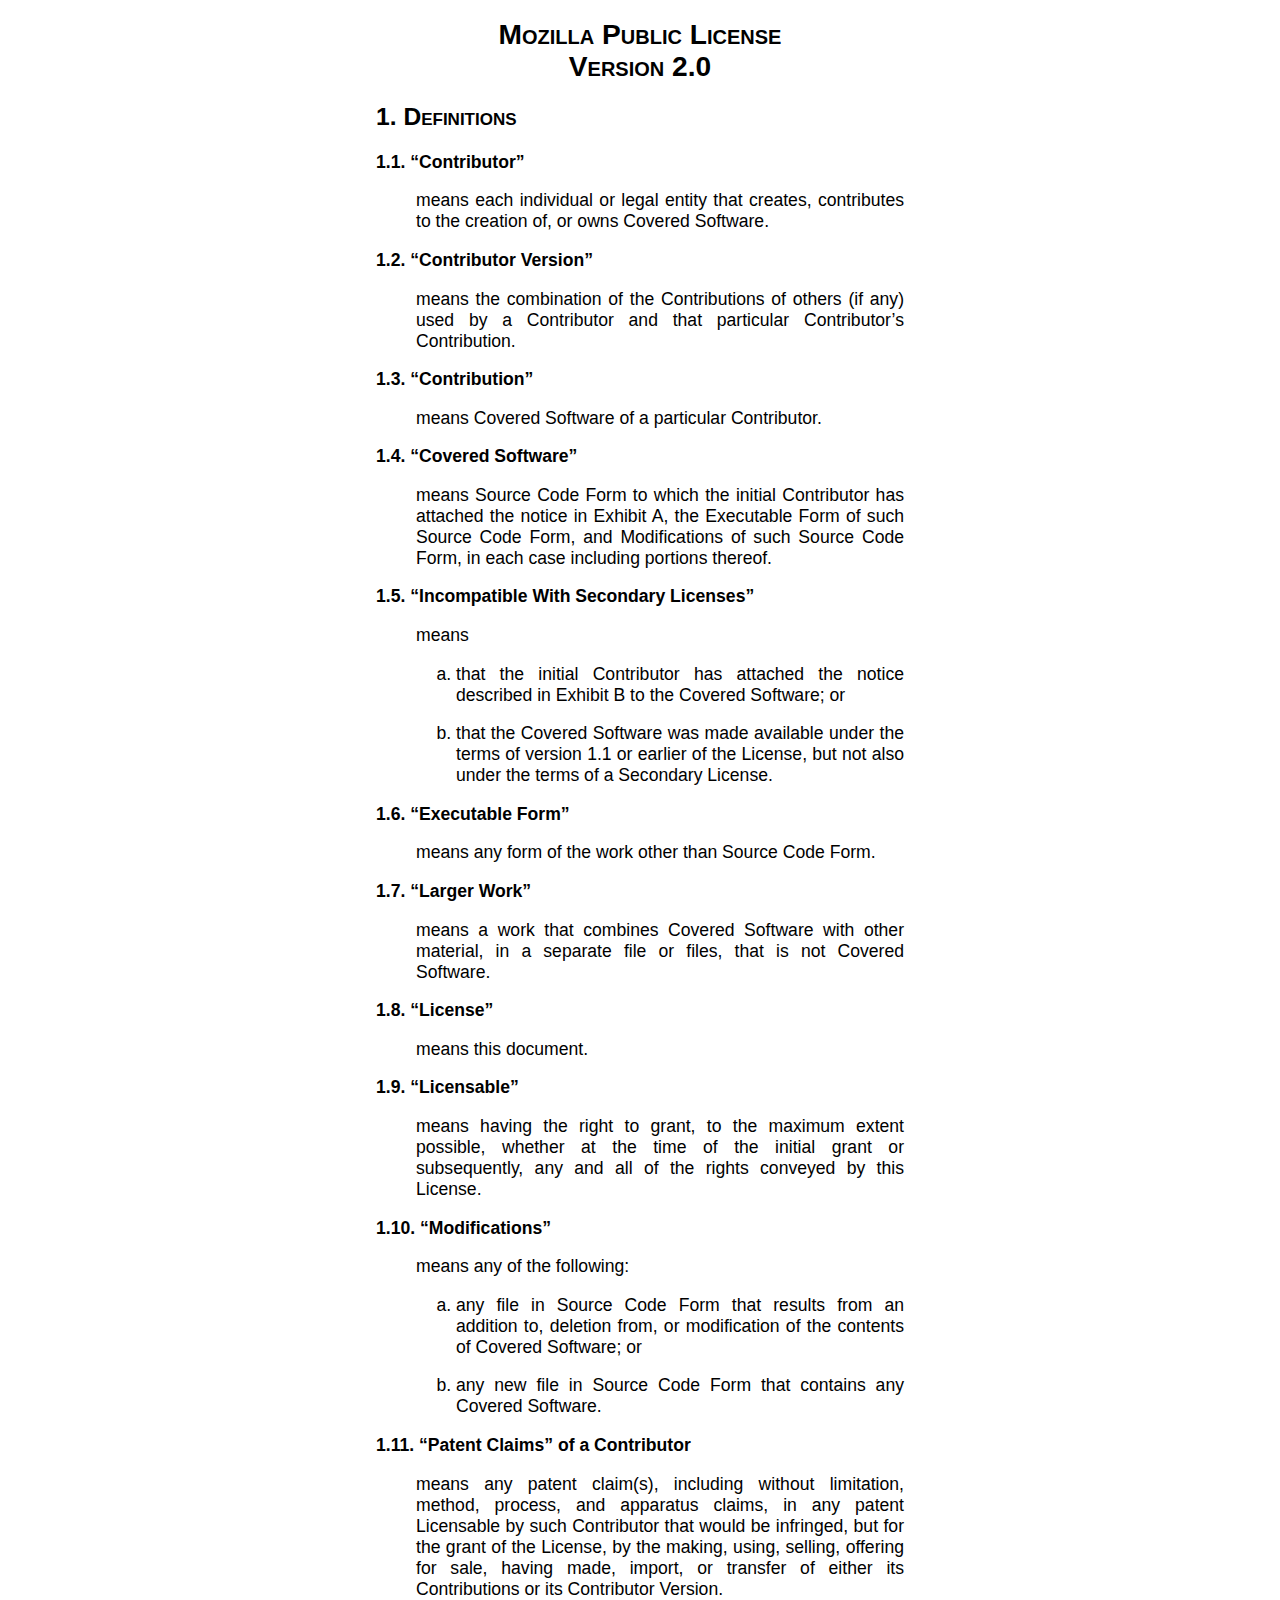
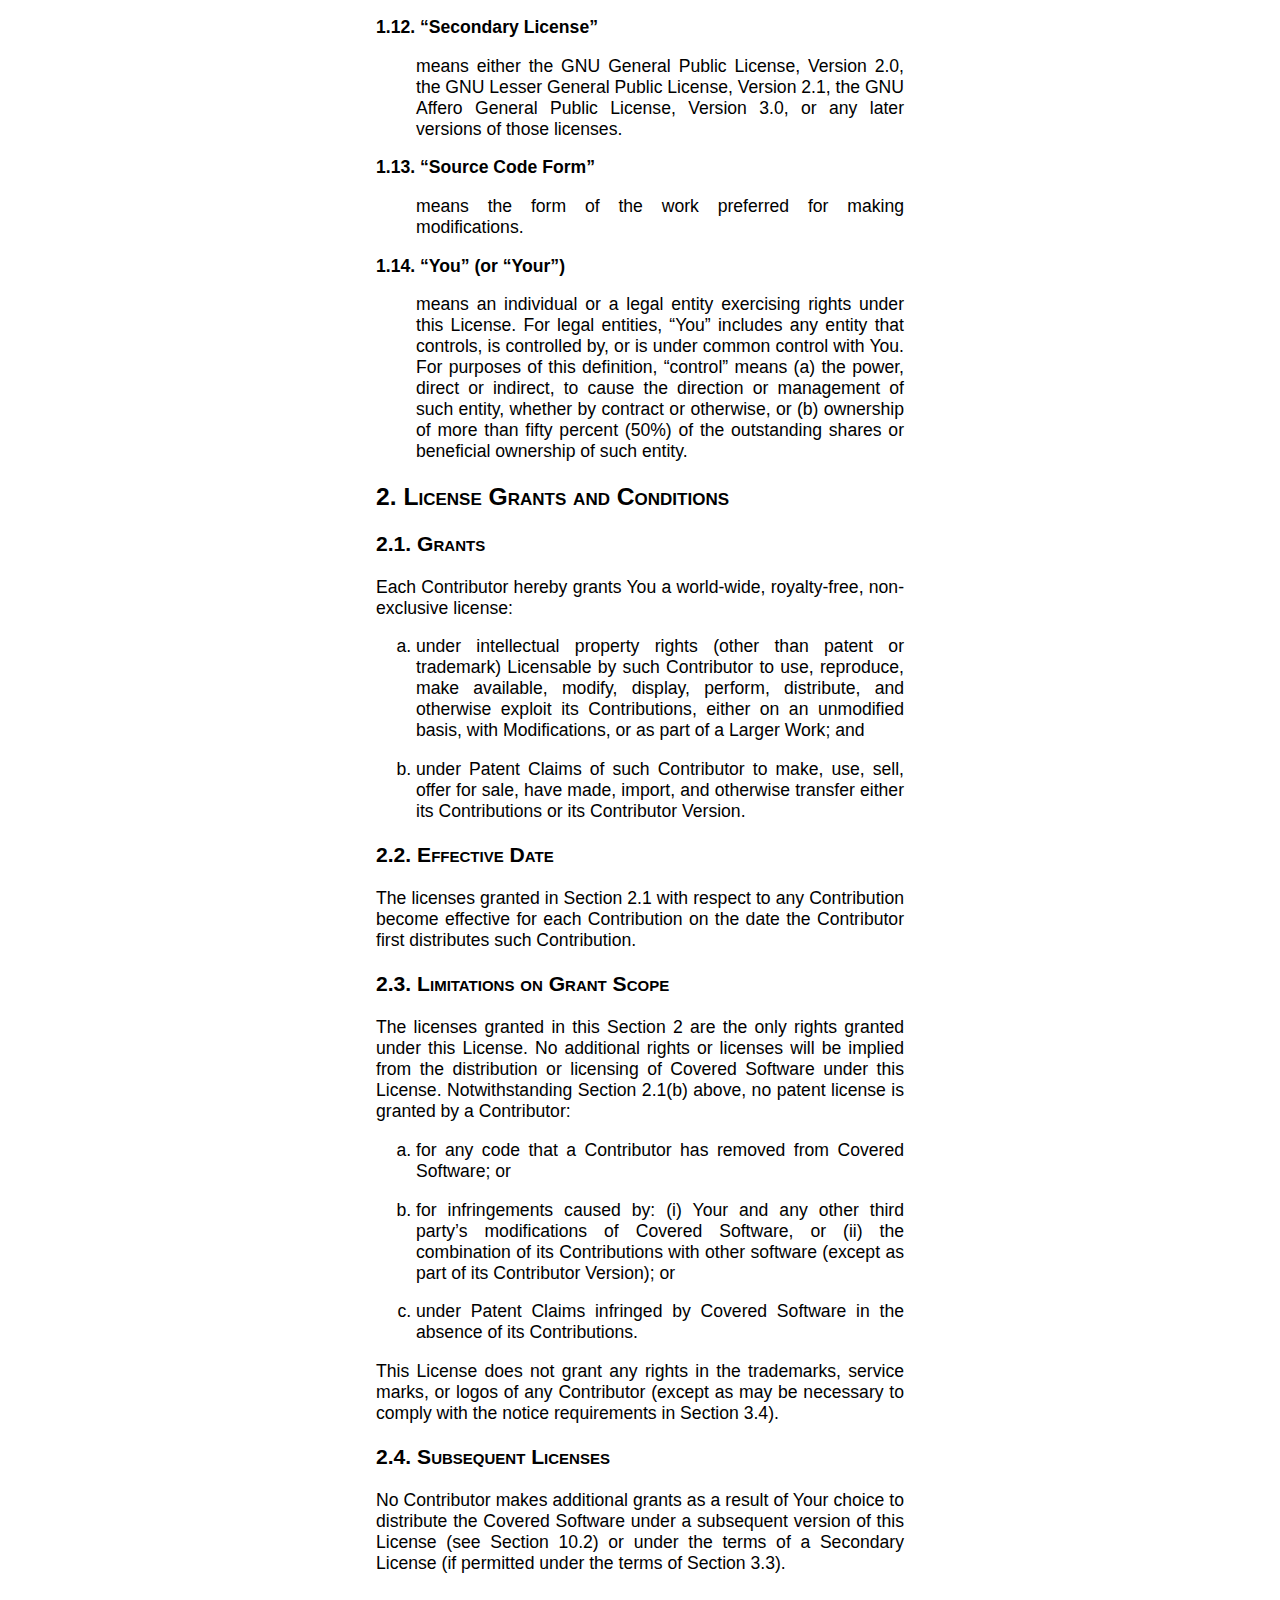
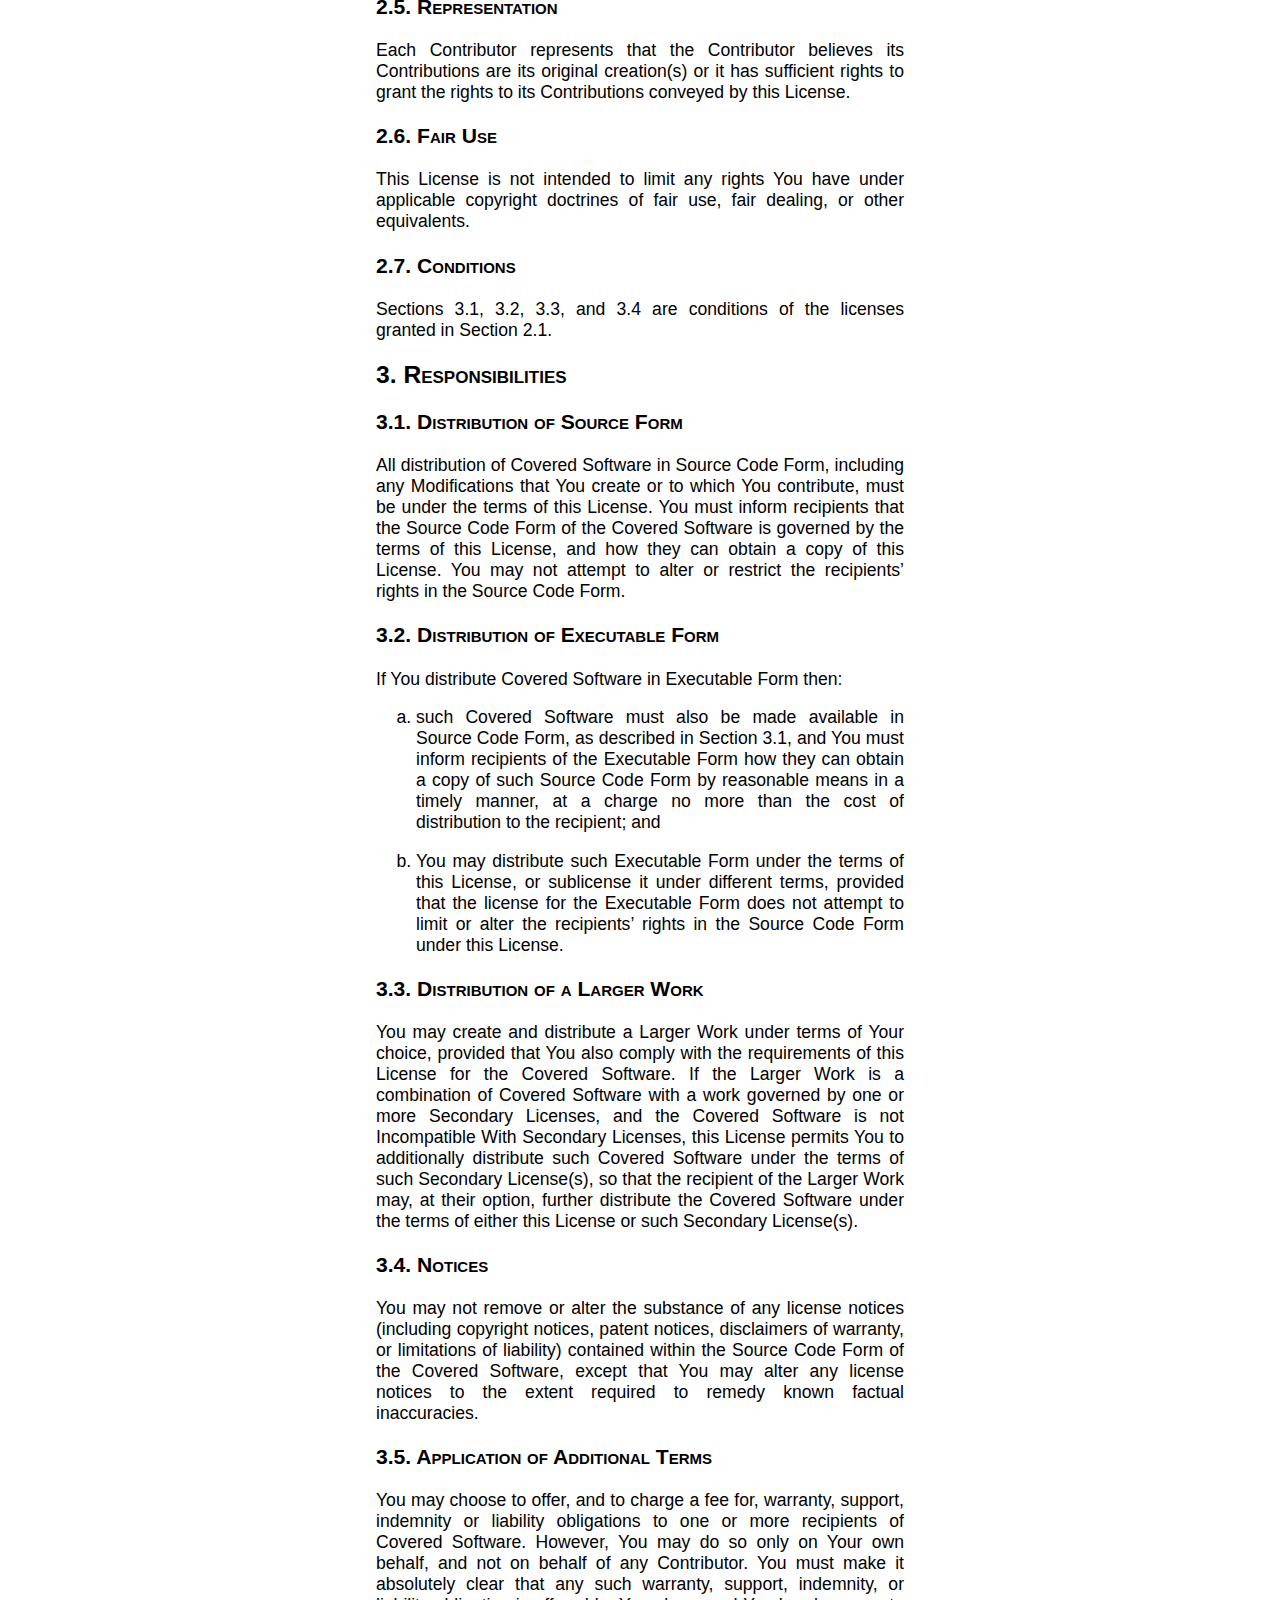
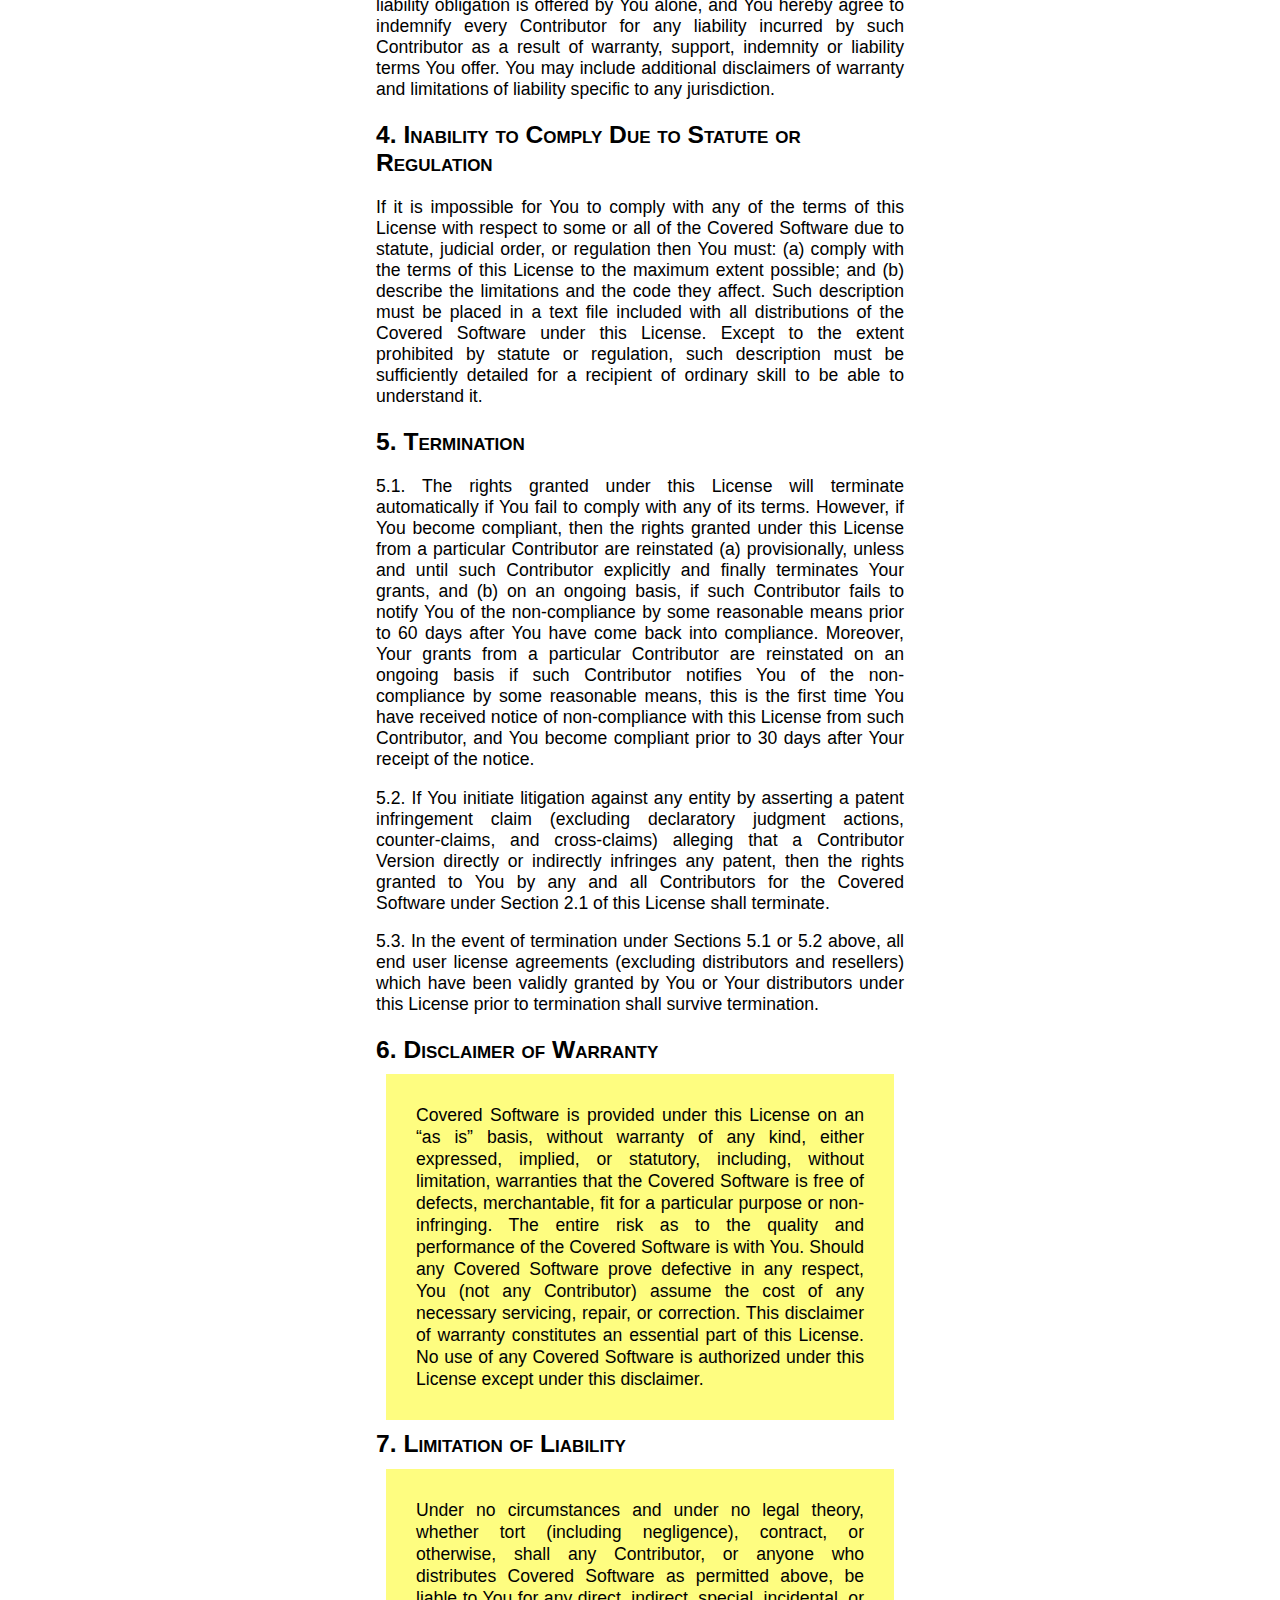
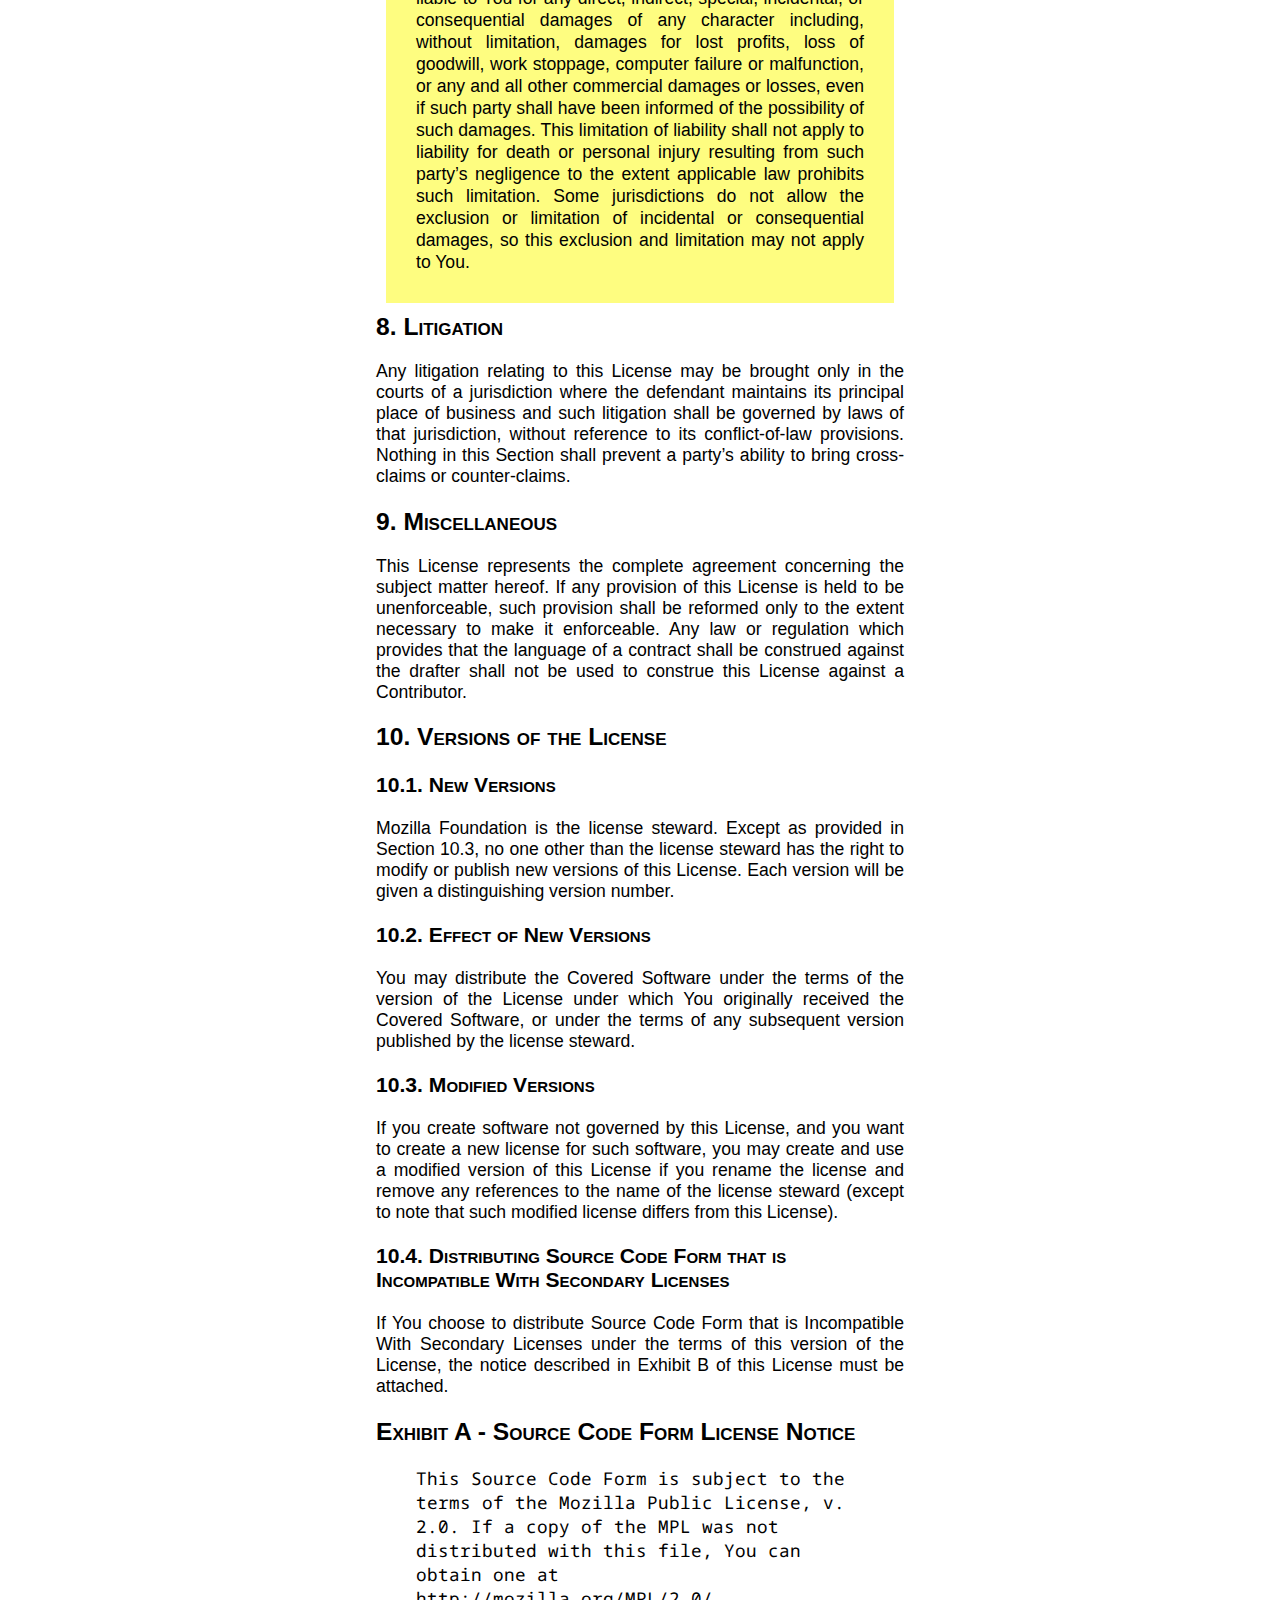
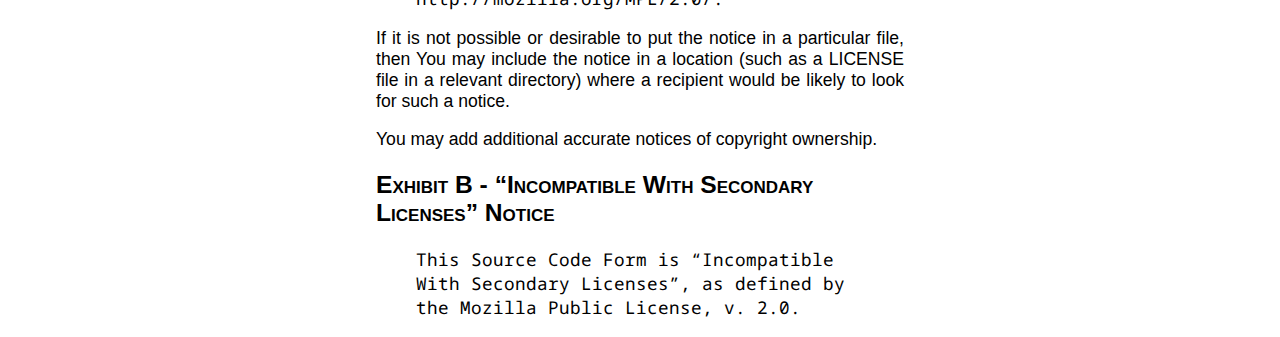
<file: deploy/mac/license.html>
<!DOCTYPE html>
<html>
<head>
  <meta charset="utf-8" />
  <meta name="generator" content="pandoc" />
  <title>Mozilla Public License, version 2.0</title>
  <!--[if lt IE 9]>
    <script src="http://html5shim.googlecode.com/svn/trunk/html5.js"></script>
  <![endif]-->

  <link href='https://fonts.googleapis.com/css?family=Droid+Sans+Mono' rel='stylesheet' type='text/css'>

  <style type="text/css">
	body { 	font-family: 'Helvetica';
		max-width: 30em;
		margin-left:auto;
		margin-right:auto;
		text-align: justify;
		-moz-hyphens: auto;
		font-size: 110%
		}

	h1, h2, h3 {
		font-family: 'Helvetica';
	     	font-variant: small-caps;
		}

	h1 {
		text-align: center;
		-moz-hyphens: none;
		font-size: 160%;
		}
	h2 {
		font-size: 140%;
		-moz-hyphens: none;
		text-align: left;
		}
	h3 {
		font-size: 120%;
		-moz-hyphens: none;
		text-align: left;
		}

	blockquote {
		font-family: 'Droid Sans Mono', mono;
		text-align: left;
		-moz-hyphens: none;
		}

	em {
		background: #FEFD80;
		border: 30px solid #FEFD80;
		float: left;
		line-height: 1.25em;
    		margin-left: 10px;
		margin-right: 10px;
		margin-bottom: 10px;
		margin-top:-10px;
/*		text-transform: uppercase; */
		font-style: normal;
	}

	dt {	font-family: 'Helvetica';
		font-weight: bold;
		font-size: 100%;
		}

  </style>
</head>
<body>
<h1 id="mozilla-public-license-version-2.0">Mozilla Public License<br>Version 2.0</h1>
<h2 id="definitions">1. Definitions</h2>
<dl>
<dt>1.1. “Contributor”</dt>
<dd><p>means each individual or legal entity that creates, contributes to the creation of, or owns Covered Software.</p>
</dd>
<dt>1.2. “Contributor Version”</dt>
<dd><p>means the combination of the Contributions of others (if any) used by a Contributor and that particular Contributor’s Contribution.</p>
</dd>
<dt>1.3. “Contribution”</dt>
<dd><p>means Covered Software of a particular Contributor.</p>
</dd>
<dt>1.4. “Covered Software”</dt>
<dd><p>means Source Code Form to which the initial Contributor has attached the notice in Exhibit A, the Executable Form of such Source Code Form, and Modifications of such Source Code Form, in each case including portions thereof.</p>
</dd>
<dt>1.5. “Incompatible With Secondary Licenses”</dt>
<dd><p>means</p>
<ol type="a">
<li><p>that the initial Contributor has attached the notice described in Exhibit B to the Covered Software; or</p></li>
<li><p>that the Covered Software was made available under the terms of version 1.1 or earlier of the License, but not also under the terms of a Secondary License.</p></li>
</ol>
</dd>
<dt>1.6. “Executable Form”</dt>
<dd><p>means any form of the work other than Source Code Form.</p>
</dd>
<dt>1.7. “Larger Work”</dt>
<dd><p>means a work that combines Covered Software with other material, in a separate file or files, that is not Covered Software.</p>
</dd>
<dt>1.8. “License”</dt>
<dd><p>means this document.</p>
</dd>
<dt>1.9. “Licensable”</dt>
<dd><p>means having the right to grant, to the maximum extent possible, whether at the time of the initial grant or subsequently, any and all of the rights conveyed by this License.</p>
</dd>
<dt>1.10. “Modifications”</dt>
<dd><p>means any of the following:</p>
<ol type="a">
<li><p>any file in Source Code Form that results from an addition to, deletion from, or modification of the contents of Covered Software; or</p></li>
<li><p>any new file in Source Code Form that contains any Covered Software.</p></li>
</ol>
</dd>
<dt>1.11. “Patent Claims” of a Contributor</dt>
<dd><p>means any patent claim(s), including without limitation, method, process, and apparatus claims, in any patent Licensable by such Contributor that would be infringed, but for the grant of the License, by the making, using, selling, offering for sale, having made, import, or transfer of either its Contributions or its Contributor Version.</p>
</dd>
<dt>1.12. “Secondary License”</dt>
<dd><p>means either the GNU General Public License, Version 2.0, the GNU Lesser General Public License, Version 2.1, the GNU Affero General Public License, Version 3.0, or any later versions of those licenses.</p>
</dd>
<dt>1.13. “Source Code Form”</dt>
<dd><p>means the form of the work preferred for making modifications.</p>
</dd>
<dt>1.14. “You” (or “Your”)</dt>
<dd><p>means an individual or a legal entity exercising rights under this License. For legal entities, “You” includes any entity that controls, is controlled by, or is under common control with You. For purposes of this definition, “control” means (a) the power, direct or indirect, to cause the direction or management of such entity, whether by contract or otherwise, or (b) ownership of more than fifty percent (50%) of the outstanding shares or beneficial ownership of such entity.</p>
</dd>
</dl>
<h2 id="license-grants-and-conditions">2. License Grants and Conditions</h2>
<h3 id="grants">2.1. Grants</h3>
<p>Each Contributor hereby grants You a world-wide, royalty-free, non-exclusive license:</p>
<ol type="a">
<li><p>under intellectual property rights (other than patent or trademark) Licensable by such Contributor to use, reproduce, make available, modify, display, perform, distribute, and otherwise exploit its Contributions, either on an unmodified basis, with Modifications, or as part of a Larger Work; and</p></li>
<li><p>under Patent Claims of such Contributor to make, use, sell, offer for sale, have made, import, and otherwise transfer either its Contributions or its Contributor Version.</p></li>
</ol>
<h3 id="effective-date">2.2. Effective Date</h3>
<p>The licenses granted in Section&nbsp;2.1 with respect to any Contribution become effective for each Contribution on the date the Contributor first distributes such Contribution.</p>
<h3 id="limitations-on-grant-scope">2.3. Limitations on Grant Scope</h3>
<p>The licenses granted in this Section&nbsp;2 are the only rights granted under this License. No additional rights or licenses will be implied from the distribution or licensing of Covered Software under this License. Notwithstanding Section&nbsp;2.1(b) above, no patent license is granted by a Contributor:</p>
<ol type="a">
<li><p>for any code that a Contributor has removed from Covered Software; or</p></li>
<li><p>for infringements caused by: (i) Your and any other third party’s modifications of Covered Software, or (ii) the combination of its Contributions with other software (except as part of its Contributor Version); or</p></li>
<li><p>under Patent Claims infringed by Covered Software in the absence of its Contributions.</p></li>
</ol>
<p>This License does not grant any rights in the trademarks, service marks, or logos of any Contributor (except as may be necessary to comply with the notice requirements in Section&nbsp;3.4).</p>
<h3 id="subsequent-licenses">2.4. Subsequent Licenses</h3>
<p>No Contributor makes additional grants as a result of Your choice to distribute the Covered Software under a subsequent version of this License (see Section&nbsp;10.2) or under the terms of a Secondary License (if permitted under the terms of Section&nbsp;3.3).</p>
<h3 id="representation">2.5. Representation</h3>
<p>Each Contributor represents that the Contributor believes its Contributions are its original creation(s) or it has sufficient rights to grant the rights to its Contributions conveyed by this License.</p>
<h3 id="fair-use">2.6. Fair Use</h3>
<p>This License is not intended to limit any rights You have under applicable copyright doctrines of fair use, fair dealing, or other equivalents.</p>
<h3 id="conditions">2.7. Conditions</h3>
<p>Sections 3.1, 3.2, 3.3, and 3.4 are conditions of the licenses granted in Section&nbsp;2.1.</p>
<h2 id="responsibilities">3. Responsibilities</h2>
<h3 id="distribution-of-source-form">3.1. Distribution of Source Form</h3>
<p>All distribution of Covered Software in Source Code Form, including any Modifications that You create or to which You contribute, must be under the terms of this License. You must inform recipients that the Source Code Form of the Covered Software is governed by the terms of this License, and how they can obtain a copy of this License. You may not attempt to alter or restrict the recipients’ rights in the Source Code Form.</p>
<h3 id="distribution-of-executable-form">3.2. Distribution of Executable Form</h3>
<p>If You distribute Covered Software in Executable Form then:</p>
<ol type="a">
<li><p>such Covered Software must also be made available in Source Code Form, as described in Section&nbsp;3.1, and You must inform recipients of the Executable Form how they can obtain a copy of such Source Code Form by reasonable means in a timely manner, at a charge no more than the cost of distribution to the recipient; and</p></li>
<li><p>You may distribute such Executable Form under the terms of this License, or sublicense it under different terms, provided that the license for the Executable Form does not attempt to limit or alter the recipients’ rights in the Source Code Form under this License.</p></li>
</ol>
<h3 id="distribution-of-a-larger-work">3.3. Distribution of a Larger Work</h3>
<p>You may create and distribute a Larger Work under terms of Your choice, provided that You also comply with the requirements of this License for the Covered Software. If the Larger Work is a combination of Covered Software with a work governed by one or more Secondary Licenses, and the Covered Software is not Incompatible With Secondary Licenses, this License permits You to additionally distribute such Covered Software under the terms of such Secondary License(s), so that the recipient of the Larger Work may, at their option, further distribute the Covered Software under the terms of either this License or such Secondary License(s).</p>
<h3 id="notices">3.4. Notices</h3>
<p>You may not remove or alter the substance of any license notices (including copyright notices, patent notices, disclaimers of warranty, or limitations of liability) contained within the Source Code Form of the Covered Software, except that You may alter any license notices to the extent required to remedy known factual inaccuracies.</p>
<h3 id="application-of-additional-terms">3.5. Application of Additional Terms</h3>
<p>You may choose to offer, and to charge a fee for, warranty, support, indemnity or liability obligations to one or more recipients of Covered Software. However, You may do so only on Your own behalf, and not on behalf of any Contributor. You must make it absolutely clear that any such warranty, support, indemnity, or liability obligation is offered by You alone, and You hereby agree to indemnify every Contributor for any liability incurred by such Contributor as a result of warranty, support, indemnity or liability terms You offer. You may include additional disclaimers of warranty and limitations of liability specific to any jurisdiction.</p>
<h2 id="inability-to-comply-due-to-statute-or-regulation">4. Inability to Comply Due to Statute or Regulation</h2>
<p>If it is impossible for You to comply with any of the terms of this License with respect to some or all of the Covered Software due to statute, judicial order, or regulation then You must: (a) comply with the terms of this License to the maximum extent possible; and (b) describe the limitations and the code they affect. Such description must be placed in a text file included with all distributions of the Covered Software under this License. Except to the extent prohibited by statute or regulation, such description must be sufficiently detailed for a recipient of ordinary skill to be able to understand it.</p>
<h2 id="termination">5. Termination</h2>
<p>5.1. The rights granted under this License will terminate automatically if You fail to comply with any of its terms. However, if You become compliant, then the rights granted under this License from a particular Contributor are reinstated (a) provisionally, unless and until such Contributor explicitly and finally terminates Your grants, and (b) on an ongoing basis, if such Contributor fails to notify You of the non-compliance by some reasonable means prior to 60 days after You have come back into compliance. Moreover, Your grants from a particular Contributor are reinstated on an ongoing basis if such Contributor notifies You of the non-compliance by some reasonable means, this is the first time You have received notice of non-compliance with this License from such Contributor, and You become compliant prior to 30 days after Your receipt of the notice.</p>
<p>5.2. If You initiate litigation against any entity by asserting a patent infringement claim (excluding declaratory judgment actions, counter-claims, and cross-claims) alleging that a Contributor Version directly or indirectly infringes any patent, then the rights granted to You by any and all Contributors for the Covered Software under Section&nbsp;2.1 of this License shall terminate.</p>
<p>5.3. In the event of termination under Sections&nbsp;5.1 or 5.2 above, all end user license agreements (excluding distributors and resellers) which have been validly granted by You or Your distributors under this License prior to termination shall survive termination.</p>
<h2 id="disclaimer-of-warranty">6. Disclaimer of Warranty</h2>
<p><em>Covered Software is provided under this License on an “as is” basis, without warranty of any kind, either expressed, implied, or statutory, including, without limitation, warranties that the Covered Software is free of defects, merchantable, fit for a particular purpose or non-infringing. The entire risk as to the quality and performance of the Covered Software is with You. Should any Covered Software prove defective in any respect, You (not any Contributor) assume the cost of any necessary servicing, repair, or correction. This disclaimer of warranty constitutes an essential part of this License. No use of any Covered Software is authorized under this License except under this disclaimer.</em></p>
<h2 id="limitation-of-liability">7. Limitation of Liability</h2>
<p><em>Under no circumstances and under no legal theory, whether tort (including negligence), contract, or otherwise, shall any Contributor, or anyone who distributes Covered Software as permitted above, be liable to You for any direct, indirect, special, incidental, or consequential damages of any character including, without limitation, damages for lost profits, loss of goodwill, work stoppage, computer failure or malfunction, or any and all other commercial damages or losses, even if such party shall have been informed of the possibility of such damages. This limitation of liability shall not apply to liability for death or personal injury resulting from such party’s negligence to the extent applicable law prohibits such limitation. Some jurisdictions do not allow the exclusion or limitation of incidental or consequential damages, so this exclusion and limitation may not apply to You.</em></p>
<h2 id="litigation">8. Litigation</h2>
<p>Any litigation relating to this License may be brought only in the courts of a jurisdiction where the defendant maintains its principal place of business and such litigation shall be governed by laws of that jurisdiction, without reference to its conflict-of-law provisions. Nothing in this Section shall prevent a party’s ability to bring cross-claims or counter-claims.</p>
<h2 id="miscellaneous">9. Miscellaneous</h2>
<p>This License represents the complete agreement concerning the subject matter hereof. If any provision of this License is held to be unenforceable, such provision shall be reformed only to the extent necessary to make it enforceable. Any law or regulation which provides that the language of a contract shall be construed against the drafter shall not be used to construe this License against a Contributor.</p>
<h2 id="versions-of-the-license">10. Versions of the License</h2>
<h3 id="new-versions">10.1. New Versions</h3>
<p>Mozilla Foundation is the license steward. Except as provided in Section&nbsp;10.3, no one other than the license steward has the right to modify or publish new versions of this License. Each version will be given a distinguishing version number.</p>
<h3 id="effect-of-new-versions">10.2. Effect of New Versions</h3>
<p>You may distribute the Covered Software under the terms of the version of the License under which You originally received the Covered Software, or under the terms of any subsequent version published by the license steward.</p>
<h3 id="modified-versions">10.3. Modified Versions</h3>
<p>If you create software not governed by this License, and you want to create a new license for such software, you may create and use a modified version of this License if you rename the license and remove any references to the name of the license steward (except to note that such modified license differs from this License).</p>
<h3 id="distributing-source-code-form-that-is-incompatible-with-secondary-licenses">10.4. Distributing Source Code Form that is Incompatible With Secondary Licenses</h3>
<p>If You choose to distribute Source Code Form that is Incompatible With Secondary Licenses under the terms of this version of the License, the notice described in Exhibit B of this License must be attached.</p>
<h2 id="exhibit-a---source-code-form-license-notice">Exhibit A - Source Code Form License Notice</h2>
<blockquote>
<p>This Source Code Form is subject to the terms of the Mozilla Public License, v. 2.0. If a copy of the MPL was not distributed with this file, You can obtain one at http://mozilla.org/MPL/2.0/.</p>
</blockquote>
<p>If it is not possible or desirable to put the notice in a particular file, then You may include the notice in a location (such as a LICENSE file in a relevant directory) where a recipient would be likely to look for such a notice.</p>
<p>You may add additional accurate notices of copyright ownership.</p>
<h2 id="exhibit-b---incompatible-with-secondary-licenses-notice">Exhibit B - “Incompatible With Secondary Licenses” Notice</h2>
<blockquote>
<p>This Source Code Form is “Incompatible With Secondary Licenses”, as defined by the Mozilla Public License, v. 2.0.</p>
</blockquote>
</body>
</html>
</file>
